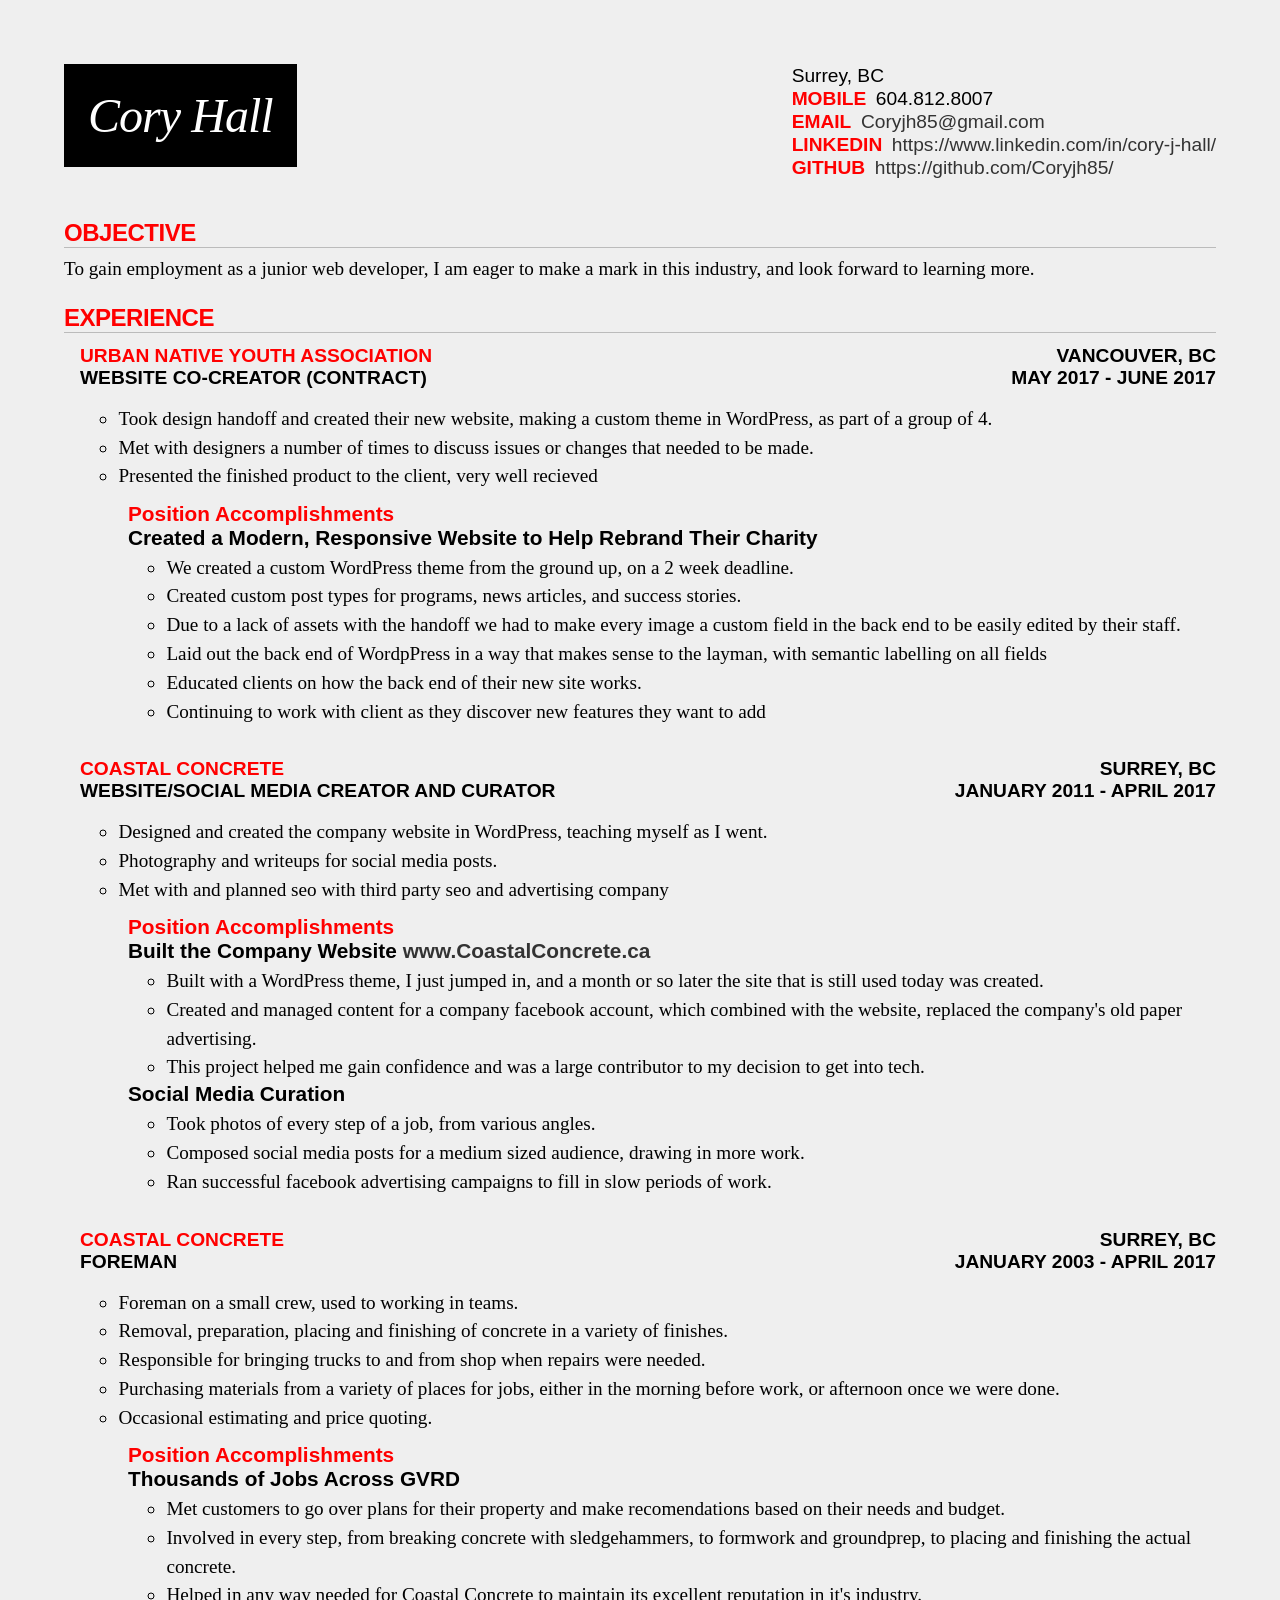
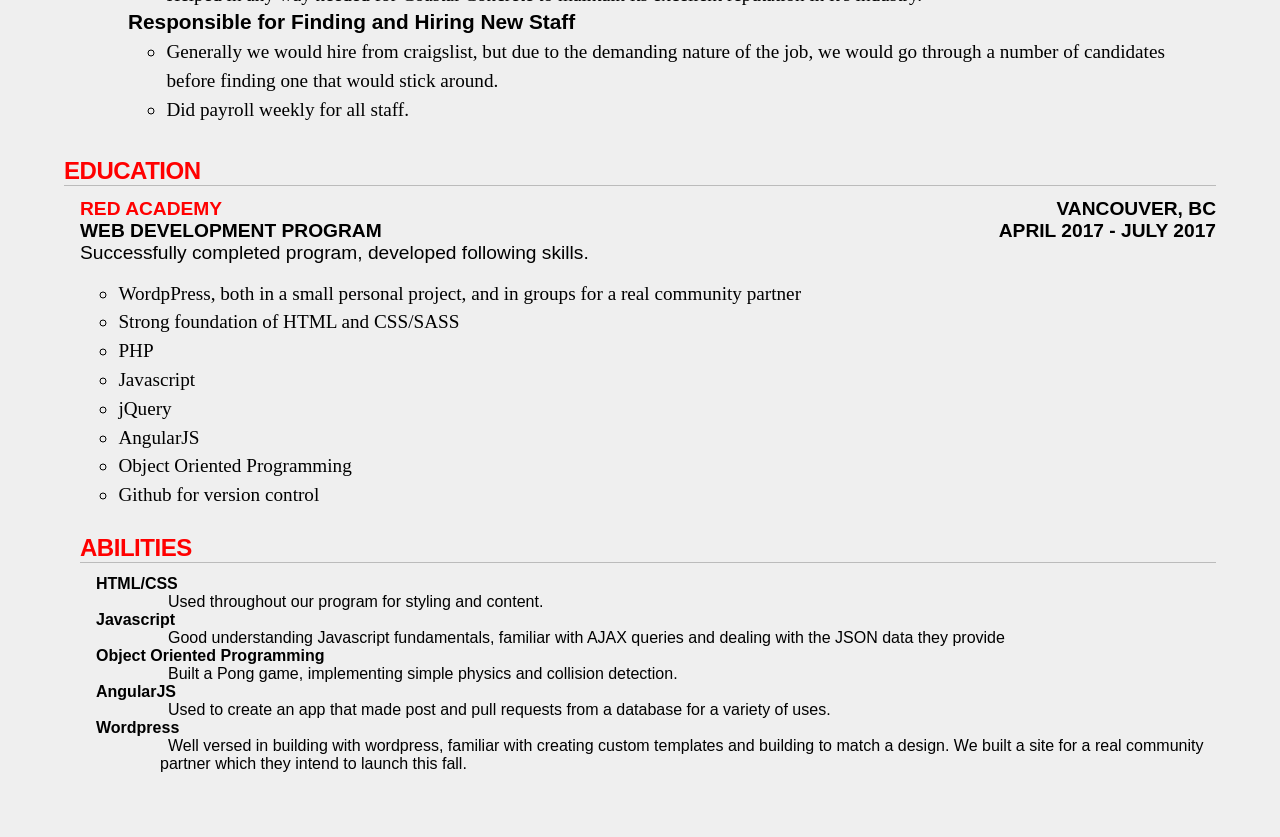
<file: index.html>
<html xmlns="http://www.w3.org/1999/xhtml">
<head>
<meta name="viewport" content="width=device-width; initial-scale=1.0; maximum-scale=1.0; user-scalable=0;"/> 
<title>Cory Hall - Resume</title>
<link href="css.css" rel="stylesheet" type="text/css" />
</head>
<body>
<div id="container">
  <section id="overview">
    <h1>Cory Hall</h1>
    <ul>
      <li>Surrey, BC</li>
      <li><strong>Mobile</strong> 604.812.8007</li>
      <li><strong>Email</strong> <a href="mailto:coryjh85@gmail.com">Coryjh85@gmail.com</a></li>
      <li><strong>Linkedin</strong> <a href="https://www.linkedin.com/in/cory-j-hall/">https://www.linkedin.com/in/cory-j-hall/</a></li>
      <li><strong>Github</strong> <a href="https://github.com/Coryjh85/">https://github.com/Coryjh85/</a></li>
    </ul>
  </section>
  <section id="info">
    <section id="objective">
      <h2>Objective</h2>
      <p>To gain employment as a junior web developer, I am eager to make a mark in this industry, and look forward to learning more.</p>
    </section>
    <section id="experience">
      <h2>Experience</h2>

      <div class="entry" id="unya">
        <h3>Urban Native Youth Association <em>Vancouver, BC</em></h3>
        <p><strong>Website Co-Creator (contract)<em>May 2017 - June 2017</em></strong></p>
        <ul>
          <li>Took design handoff and created their new website, making a custom theme in WordPress, as part of a group of 4.</li>
          <li>Met with designers a number of times to discuss issues or changes that needed to be made.</li>
          <li>Presented the finished product to the client, very well recieved
        </ul>
        <div class="accompli">
          <h4>Position Accomplishments</h4>
          <h5>Created a Modern, Responsive Website to Help Rebrand Their Charity</h5>
          <ul>
            <li>We created a custom WordPress theme from the ground up, on a 2 week deadline.</li>
            <li>Created custom post types for programs, news articles, and success stories.</li>
            <li>Due to a lack of assets with the handoff we had to make every image a custom field in the back end to be easily edited by their staff.</li>
            <li>Laid out the back end of WordpPress in a way that makes sense to the layman, with semantic labelling on all fields</li>
            <li>Educated clients on how the back end of their new site works.</li>
            <li>Continuing to work with client as they discover new features they want to add</li> 
          </ul>
        </div>
      </div>    

      <div class="entry" id="concrete-tech">
        <h3>Coastal Concrete <em>Surrey, BC</em></h3>
        <p><strong>Website/social Media Creator and Curator <em>January 2011 - April 2017</em></strong></p>
        <ul>
          <li>Designed and created the company website in WordPress, teaching myself as I went.</li>
          <li>Photography and writeups for social media posts.</li>
          <li>Met with and planned seo with third party seo and advertising company</li>
        </ul>
        <div class="accompli">
          <h4>Position Accomplishments</h4>
          <h5>Built the Company Website <a href="http://www.coastalconcrete.ca">www.CoastalConcrete.ca</a></h5>
          <ul>
            <li>Built with a WordPress theme, I just jumped in, and a month or so later the site that is still used today was created.</li>
            <li>Created and managed content for a company facebook account, which combined with the website, replaced the company's old paper advertising.</li>
            <li>This project helped me gain confidence and was a large contributor to my decision to get into tech.</li>
          </ul>
          <h5>Social Media Curation</h5>
          <ul>
            <li>Took photos of every step of a job, from various angles.</li>
            <li>Composed social media posts for a medium sized audience, drawing in more work.</li>
            <li>Ran successful facebook advertising campaigns to fill in slow periods of work.</li>
          </ul>
        </div>
      </div>    

      <div class="entry" id="concrete">
        <h3>Coastal Concrete <em>Surrey, BC</em></h3>
        <p><strong>Foreman <em>January 2003 - April 2017</em></strong></p>
        <ul>
          <li>Foreman on a small crew, used to working in teams.</li>
          <li>Removal, preparation, placing and finishing of concrete in a variety of finishes.</li>
          <li>Responsible for bringing trucks to and from shop when repairs were needed.</li>
          <li>Purchasing materials from a variety of places for jobs, either in the morning before work, or afternoon once we were done.</li>
          <li>Occasional estimating and price quoting.</li>
        </ul>
        <div class="accompli">
          <h4>Position Accomplishments</h4>
          <h5>Thousands of Jobs Across GVRD</h5>
          <ul>
            <li>Met customers to go over plans for their property and make recomendations based on their needs and budget.</li>
            <li>Involved in every step, from breaking concrete with sledgehammers, to formwork and groundprep, to placing and finishing the actual concrete.</li>
            <li>Helped in any way needed for Coastal Concrete to maintain its excellent reputation in it's industry.</li>
          </ul>
          <h5>Responsible for Finding and Hiring New Staff</h5>
          <ul>
            <li>Generally we would hire from craigslist, but due to the demanding nature of the job, we would go through a number of candidates before finding one that would stick around.</li>
            <li>Did payroll weekly for all staff.</li>
          </ul>
        </div>
      </div>

    </section>

    <section id="education">
      <h2>Education</h2>
      <div class="entry" id="">
       <h3>RED Academy <em>Vancouver, BC</em></h3>
       <p><strong>Web Development Program <em>April 2017 - July 2017</em></strong></p>
       <p>Successfully completed program, developed following skills.</p>
       <ul>
         <li>WordpPress, both in a small personal project, and in groups for a real community partner</li>
         <li>Strong foundation of HTML and CSS/SASS</li>
         <li>PHP</li>
         <li>Javascript</li>
         <li>jQuery</li>
         <li>AngularJS</li>
         <li>Object Oriented Programming</li>       
         <li>Github for version control</li>
       </ul>
    <section id="skills">
      <h2>Abilities</h2>
      <div class="entry">
        <dl>
          <dt>HTML/CSS</dt>
          <dd>Used throughout our program for styling and content.</dd>
          <dt>Javascript</dt>
          <dd>Good understanding Javascript fundamentals, familiar with AJAX queries and dealing with the JSON data they provide</dd>
          <dt>Object Oriented Programming</dt>
          <dd>Built a Pong game, implementing simple physics and collision detection.</dd>
          <dt>AngularJS</dt>
          <dd>Used to create an app that made post and pull requests from a database for a variety of uses.</dd>
          <dt>Wordpress</dt>
          <dd>Well versed in building with wordpress, familiar with creating custom templates and building to match a design. We built a site
             for a real community partner which they intend to launch this fall.</dd>
        </dl>
      </div>
    </section>
  </section>

</div>
</body>
</html>
</file>
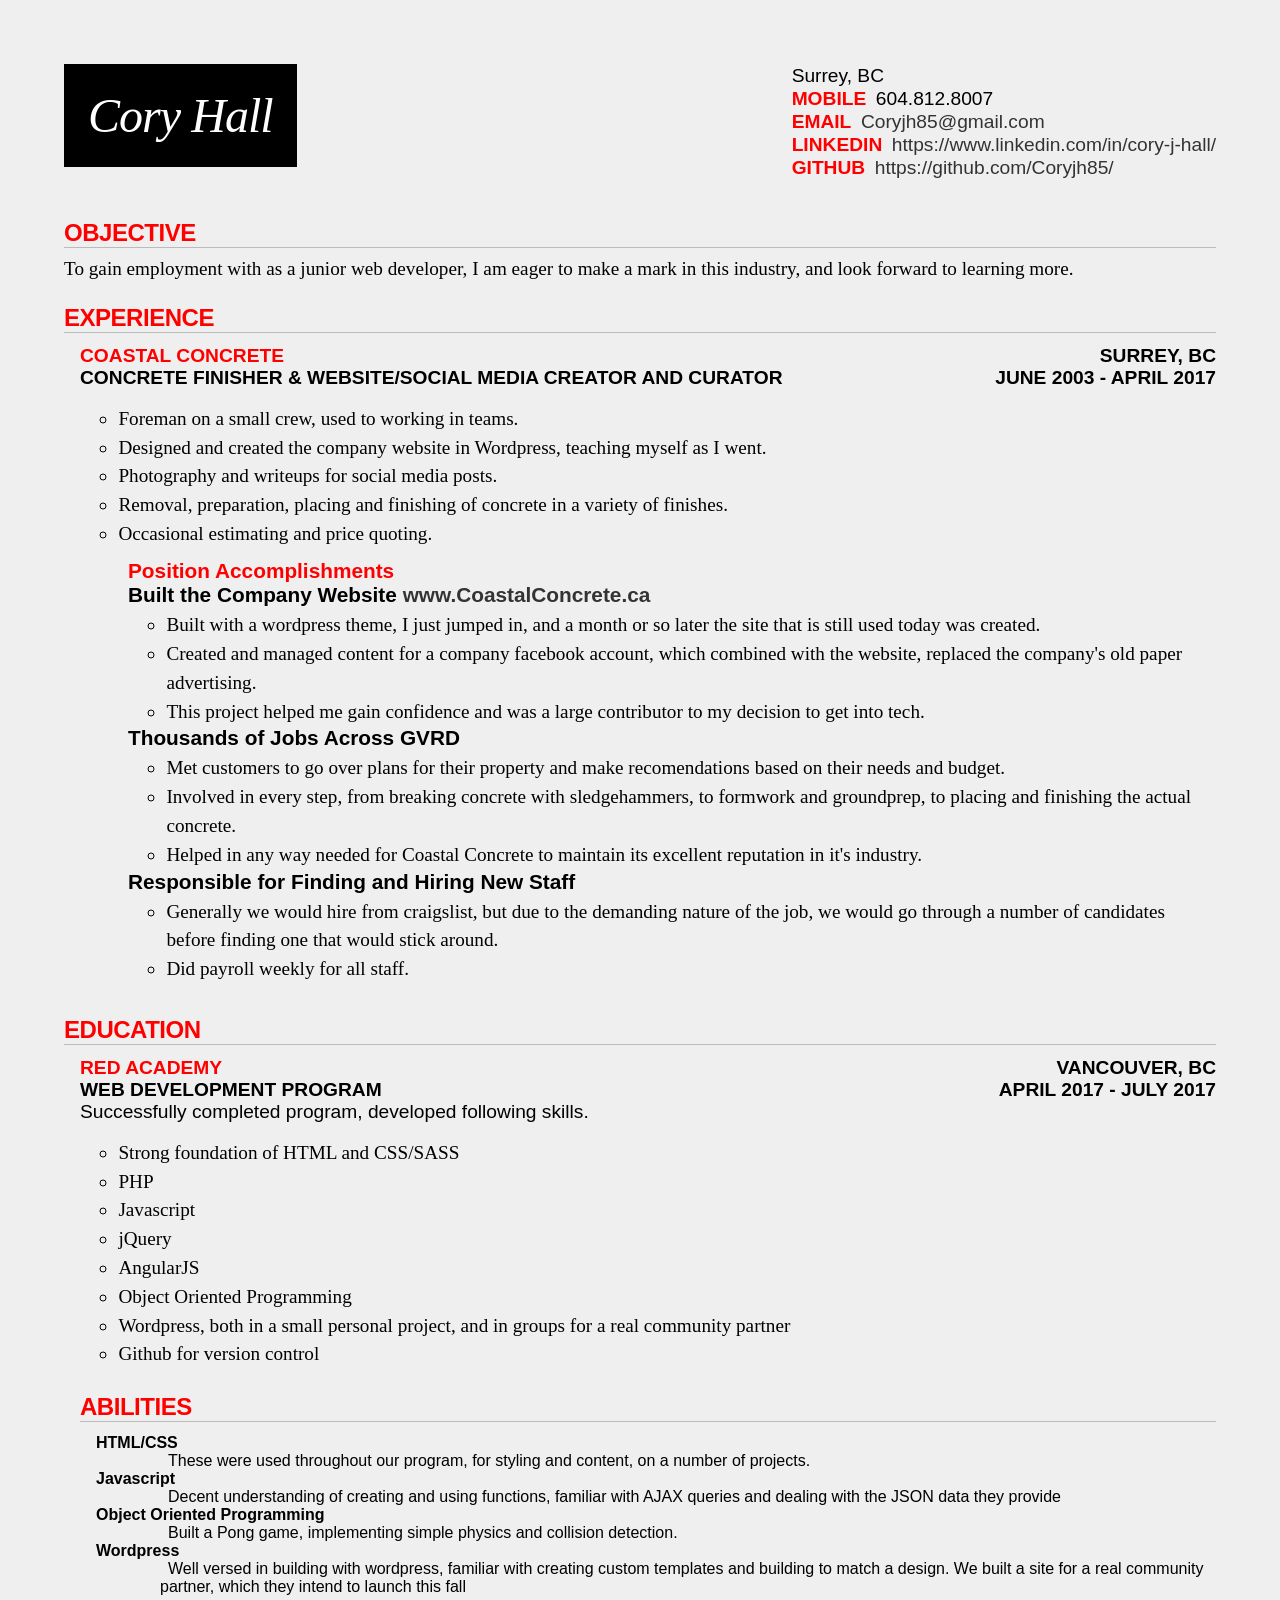
<file: resume.html>
<html xmlns="http://www.w3.org/1999/xhtml">
<head>
<meta name="viewport" content="width=device-width; initial-scale=1.0; maximum-scale=1.0; user-scalable=0;"/> 
<title>Cory Hall - Resume</title>
<link href="css.css" rel="stylesheet" type="text/css" />
</head>
<body>
<div id="container">
  <section id="overview">
    <h1>Cory Hall</h1>
    <ul>
      <li>Surrey, BC</li>
      <li><strong>Mobile</strong> 604.812.8007</li>
      <li><strong>Email</strong> <a href="mailto:coryjh85@gmail.com">Coryjh85@gmail.com</a></li>
      <li><strong>Linkedin</strong> <a href="https://www.linkedin.com/in/cory-j-hall/">https://www.linkedin.com/in/cory-j-hall/</a></li>
      <li><strong>Github</strong> <a href="https://github.com/Coryjh85/">https://github.com/Coryjh85/</a></li>
    </ul>
  </section>
  <section id="info">
    <section id="objective">
        <h2>Objective</h2>
        <p>To gain employment with as a junior web developer, I am eager to make a mark in this industry, and look forward to learning more.</p>
    </section>
    <section id="experience">
      <h2>Experience</h2>
      <div class="entry" id="concrete">
        <h3>Coastal Concrete <em>Surrey, BC</em></h3>
        <p><strong>Concrete Finisher & Website/social media creator and curator <em>June 2003 - April 2017</em></strong></p>
        <ul>
          <li>Foreman on a small crew, used to working in teams.</li>
          <li>Designed and created the company website in Wordpress, teaching myself as I went.</li>
          <li>Photography and writeups for social media posts.</li>
          <li>Removal, preparation, placing and finishing of concrete in a variety of finishes.</li>
          <li>Occasional estimating and price quoting.</li>
        </ul>
        <div class="accompli">
          <h4>Position Accomplishments</h4>
          <h5>Built the Company Website <a href="http://www.coastalconcrete.ca">www.CoastalConcrete.ca</a></h5>
          <ul>
              <li>Built with a wordpress theme, I just jumped in, and a month or so later the site that is still used today was created.</li>
              <li>Created and managed content for a company facebook account, which combined with the website, replaced the company's old paper advertising.</li>
              <li>This project helped me gain confidence and was a large contributor to my decision to get into tech.</li>
          </ul>
          <h5>Thousands of Jobs Across GVRD</h5>
          <ul>
              <li>Met customers to go over plans for their property and make recomendations based on their needs and budget.</li>
              <li>Involved in every step, from breaking concrete with sledgehammers, to formwork and groundprep, to placing and finishing the actual concrete.</li>
              <li>Helped in any way needed for Coastal Concrete to maintain its excellent reputation in it's industry.</li>
          </ul>
          <h5>Responsible for Finding and Hiring New Staff</h5>
          <ul>
              <li>Generally we would hire from craigslist, but due to the demanding nature of the job, we would go through a number of candidates before finding one that would stick around.</li>
              <li>Did payroll weekly for all staff.</li>
          </ul>
        </div>
      </div>    
    </section>

    <section id="education">
      <h2>Education</h2>
      <div class="entry" id="">
       <h3>RED Academy <em>Vancouver, BC</em></h3>
        <p><strong>Web Development Program <em>April 2017 - July 2017</em></strong></p>
          <p>Successfully completed program, developed following skills.</p>
        <ul>
          <li>Strong foundation of HTML and CSS/SASS</li>
          <li>PHP</li>
          <li>Javascript</li>
          <li>jQuery</li>
          <li>AngularJS</li>
          <li>Object Oriented Programming</li>
          <li>Wordpress, both in a small personal project, and in groups for a real community partner</li>
          <li>Github for version control</li>
        </ul>
    <section id="skills">
      <h2>Abilities</h2>
      <div class="entry">
        <dl>
          <dt>HTML/CSS</dt>
          <dd>These were used throughout our program, for styling and content, on a number of projects.</dd>
          <dt>Javascript</dt>
          <dd>Decent understanding of creating and using functions, familiar with AJAX queries and dealing with the JSON data they provide</dd>
          <dt>Object Oriented Programming</dt>
          <dd>Built a Pong game, implementing simple physics and collision detection.</dd>
          <dt>Wordpress</dt>
          <dd>Well versed in building with wordpress, familiar with creating custom templates and building to match a design. We built a site
             for a real community partner, which they intend to launch this fall</dd>
        </dl>
      </div>
    </section>
  </section>

</div>
</body>
</html>
</file>
<file: css.css>
* {
	list-style: none;
	margin: 0;
	padding: 0;
	text-decoration: none;
	color: #000;
}
a {
	color: #333333;
}
a,h1,h2,h3,h4,h5,h6 {
	font-size: 1em;
}
body{
    background: #EFEFEF;
	margin:4em;
	font: 1em "Trebuchet MS", "Century Gothic", sans-serif;
}
dd {
	padding-left: 4rem;
}
dt {
	font-weight: bold;
}
em {
	font-style: normal;
	position: absolute;
	right: 0;
	top: 0;
}
h1 {
	color: #FF0000;
    font-style: italic;
	font-size: 3em;
    font-weight: normal;
	letter-spacing: -0.02em;
}
h2 {
	border-bottom: 1px solid #BBBBBB;
	color: #FF0000;
	font-size: 1.5em;
	letter-spacing: -0.02em;
	margin-top: 1em;
	text-transform: uppercase;
}
h3 {
    font-size: 1.2em;
	color: #FF0000;
	position: relative;
	text-transform: uppercase;
}
h4 {
    font-size: 1.3em;
    margin-top: 0.5em;
	color: #FF0000;
}

h5 {
    font-size: 1.3em;
}
#objective p {
    padding-top: 0.5em;
    font-family: Georgia;
    font-size: 1.2em;
}
#experience li, #skills li, #education li {
    font-family: Georgia;
    font-size: 1.2em;
	margin-left: 2em;
	list-style: circle;
    line-height: 1.5em;
}
strong {
	display: block;
	position: relative;
	text-transform: uppercase;
}
.entry {
	padding-left: 1em;
    margin-bottom: 2em;
	position:relative;
    margin-top: 0.75em;
}
.entry ul {
    padding-top: 1em;
}
.entry .accompli {
    margin-bottom: 0.5em;
	padding-left: 3em;
}
.entry .accompli ul {
    padding-top: 0.25em;
}
.entry p {
    font-size: 1.2em;
}
#container {
	position: relative;
}
#ebgames, #foam{
	margin-top: 2em;
}

#overview {
	padding-bottom: 1em;
	text-align: left;
	clear: all;
	overflow: hidden;
}
#overview h1 {
    display: inline-block;
    padding: 0.5em;
    background: #000000;
    color: #fff;
    text-align: center;
    float: left;
    font-family: Georgia;
}
#overview ul {
    list-style-type: none;
    float: right;
}
#overview li {
	line-height: 1.2em;
    font-size: 1.2em;
}
#overview strong {
	float: left;
	padding-right: 0.5em;
    color: #FF0000;
}

#education dd {
	text-indent: .5em;
}

@media only print {
    html {
      font-size: 0.8em;
      background: #fff;
    }
    body {
      background: none;
    }

    #overview h1 {
      display: inline-block;
      padding: 0.5em;
      color: #fff;
      background: #000;
      text-align: center;
      float: left;
      font-family: Georgia;
    }
}

@media only screen
   and (max-device-width: 412px)
   and (-webkit-min-device-pixel-ratio: 2)
   and (orientation: portrait) {
    html {
	font-size: 0.8em;
    }
    em {
	position: relative;
    }
}

@media only screen  
   and (max-device-width: 732px) 
   and (-webkit-min-device-pixel-ratio: 2)
   and (orientation: landscape) { 
    html {
	font-size: 0.8em;
    }
}
</file>
